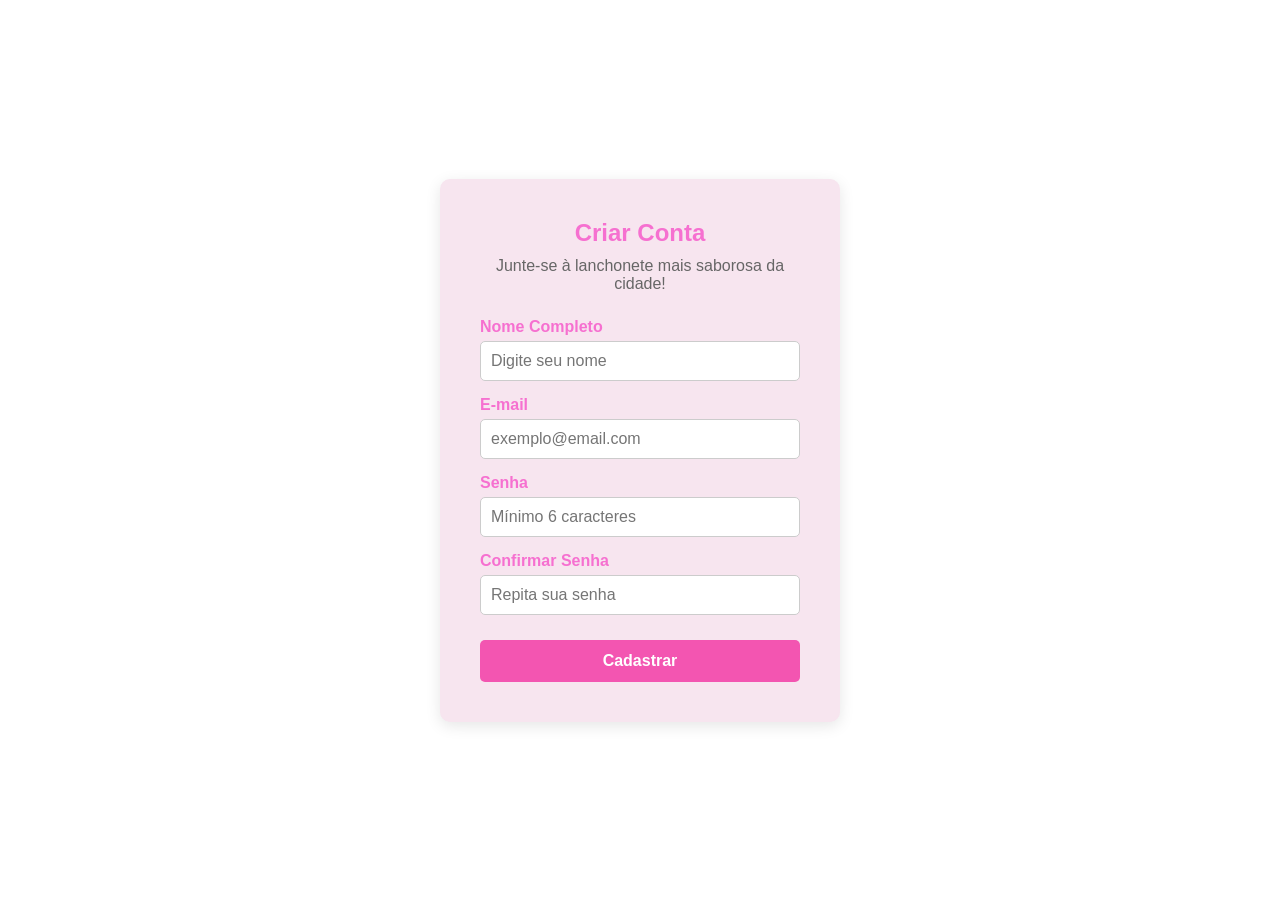
<file: index.html>
<!DOCTYPE html>
<html pt-BR>
<head>
    <meta charset="UTF-8">
    <meta name="viewport" content="width=device-width, initial-scale=1.0">
    <title>Document</title>
</head>
<body>
    <!-- Referência do CSS no <head> -->
<link rel="stylesheet" href="style.css">

<!-- Estrutura a ser colocada no <body> -->
<main class="container-login">
    <section class="card-login">
        <h1>Criar Conta</h1>
        <p>Junte-se à lanchonete mais saborosa da cidade!</p>
        
        <form id="form-cadastro">
            <div class="grupo-input">
                <label for="nome">Nome Completo</label>
                <input type="text" id="nome" required placeholder="Digite seu nome">
            </div>

            <div class="grupo-input">
                <label for="email">E-mail</label>
                <input type="email" id="email" required placeholder="exemplo@email.com">
            </div>

            <div class="grupo-input">
                <label for="senha">Senha</label>
                <input type="password" id="senha" required placeholder="Mínimo 6 caracteres">
            </div>

            <div class="grupo-input">
                <label for="confirma-senha">Confirmar Senha</label>
                <input type="password" id="confirma-senha" required placeholder="Repita sua senha">
            </div>

            <button type="submit">Cadastrar</button>
        </form>
    </section>
</main>

<!-- Referência do JS logo antes de fechar o </body> -->
<script src="script.js"></script>
</body>
</html>
</file>
<file: style.css>
/* Reset de formatação nativa */
* {
    margin: 0;
    padding: 0;
    box-sizing: border-box;
    font-family: Arial, sans-serif;
}

/* Centralização com Flexbox */
.container-login {
    display: flex;
    justify-content: center;
    align-items: center;
    min-height: 100vh;
    background-color: #ffffff;
}

/* Estilização do Cartão */
.card-login {
    background-color: #f7e5ef;
    padding: 40px;
    border-radius: 10px;
    box-shadow: 0 4px 15px rgba(0,0,0,0.1);
    width: 100%;
    max-width: 400px;
}

.card-login h1 {
    color: #f670d0;
    text-align: center;
    margin-bottom: 10px;
}

.card-login p {
    text-align: center;
    color: #666;
    margin-bottom: 25px;
}

/* Organização dos Inputs */
.grupo-input {
    display: flex;
    flex-direction: column;
    margin-bottom: 15px;
}

label {
    margin-bottom: 5px;
    font-weight: bold;
    color: #f670d0;
}

input {
    padding: 10px;
    border: 1px solid #ccc;
    border-radius: 5px;
    font-size: 16px;
}

button {
    width: 100%;
    padding: 12px;
    background-color: #f355b1;
    color: white;
    border: none;
    border-radius: 5px;
    font-size: 16px;
    font-weight: bold;
    cursor: pointer;
    transition: background-color 0.3s;
    margin-top: 10px;
}

button:hover {
    background-color: #f6369f;
}
</file>
